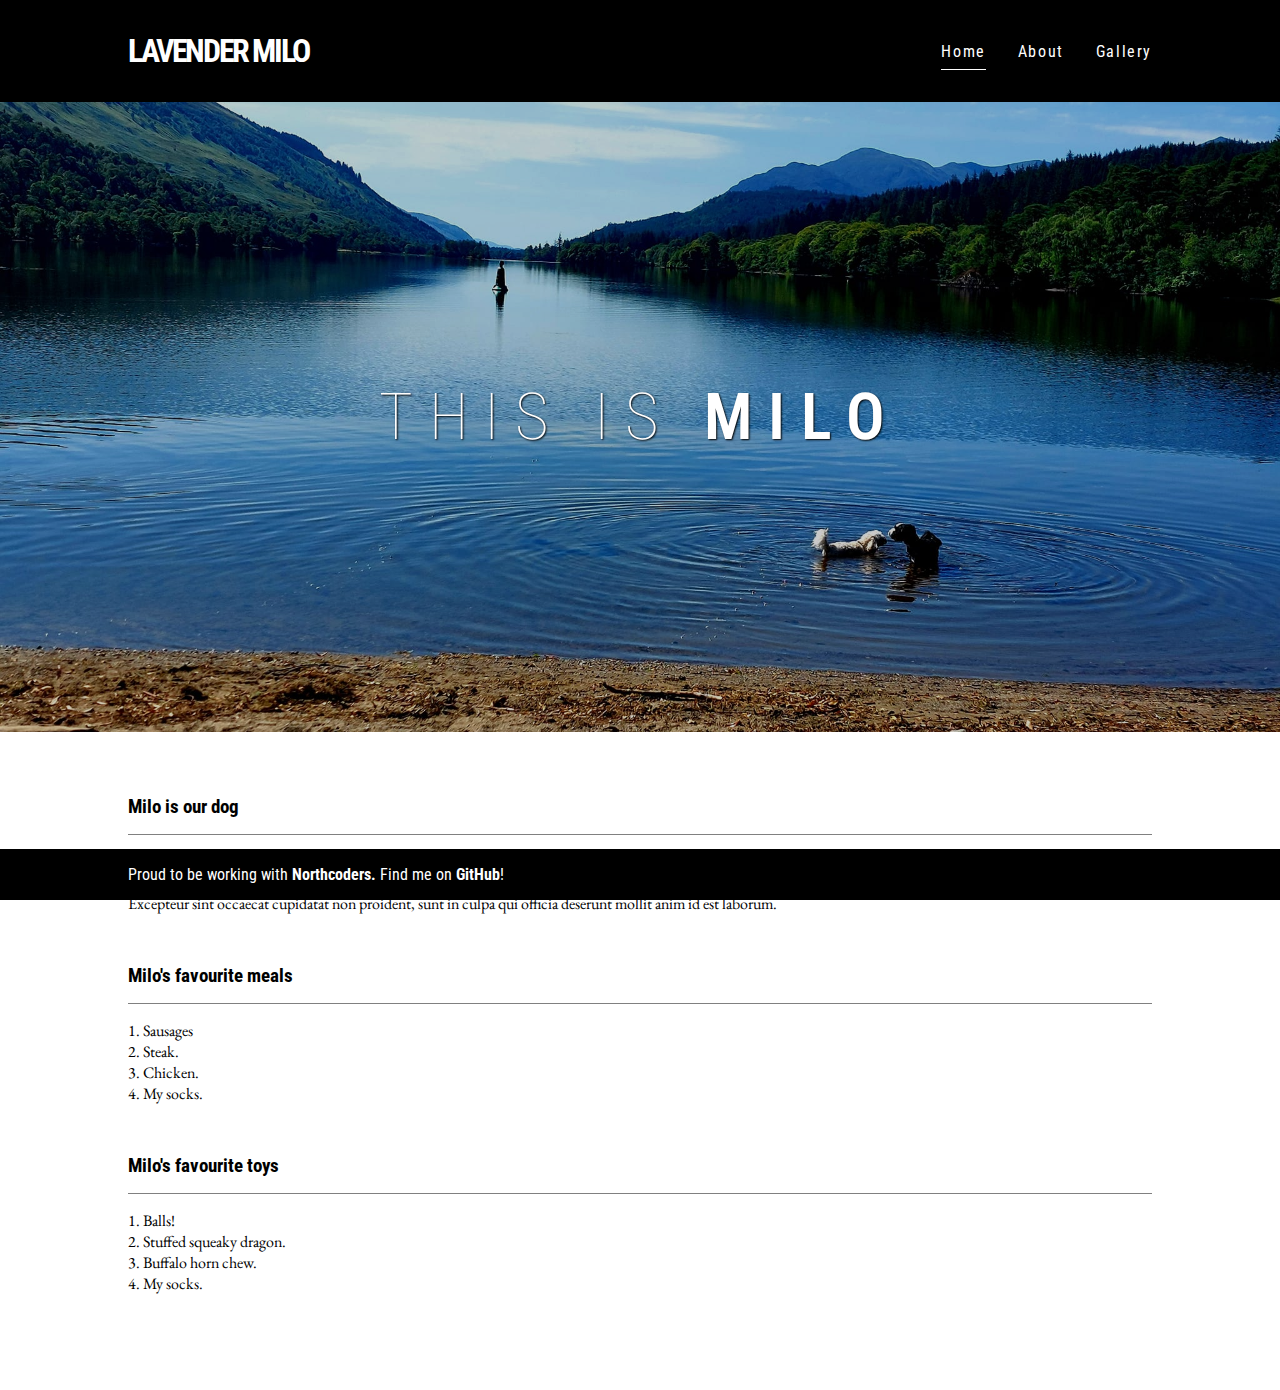
<file: index.html>
<!DOCTYPE html>
<html lang="en">
<head>
    <meta charset="UTF-8">
    <meta name="viewport" content="width=device-width, initial-scale=1.0">
    <link rel="preconnect" href="https://fonts.googleapis.com">
    <link rel="preconnect" href="https://fonts.gstatic.com" crossorigin>
    <link href="https://fonts.googleapis.com/css2?family=EB+Garamond:ital,wght@0,400;0,500;0,600;0,700;0,800;1,400;1,500;1,600;1,700;1,800&family=Roboto+Condensed:ital,wght@0,300;0,400;0,700;1,300;1,400;1,700&display=swap" rel="stylesheet">
    <link rel="stylesheet" href="./style.css">
    <title>Lavender Milo</title>
</head>
<body>
    <header>
        <h1>Lavender Milo</h1>
        <nav>
            <ul>
                <li><a id="active-link" href="./index.html">Home</a></li>
                <li><a href="./about.html">About</a></li>
                <li><a href="./gallery.html">Gallery</a></li>
            </ul>
        </nav>
    </header>
    <section class="banner">
        <img src="./images/milo-loch.jpeg" alt="Two dogs playing in a highlands loch.">
        <h2>This is <span class="emphasis-heading">Milo</span></h2>
    </section>
    <main>
        <h3>Milo is our dog</h3>
        <p>
            Lorem ipsum dolor sit amet, consectetur adipiscing elit, sed do eiusmod tempor incididunt ut labore et dolore magna aliqua. Ut enim ad minim veniam, quis nostrud exercitation ullamco laboris nisi ut aliquip ex ea commodo consequat. Duis aute irure dolor in reprehenderit in voluptate velit esse cillum dolore eu fugiat nulla pariatur. Excepteur sint occaecat cupidatat non proident, sunt in culpa qui officia deserunt mollit anim id est laborum.
        </p>
        <br>
        <h3>Milo's favourite meals</h3>
        <ol>
            <li>1. Sausages</li>
            <li>2. Steak.</li>
            <li>3. Chicken.</li>
            <li>4. My socks.</li>
        </ol>
        <br>
        <h3>Milo's favourite toys</h3>
        <ol>
            <li>1. Balls!</li>
            <li>2. Stuffed squeaky dragon.</li>
            <li>3. Buffalo horn chew.</li>
            <li>4. My socks.</li>
        </ol>
    </main>
    <footer>
        <p>Proud to be working with <a target="_blank" href="https://northcoders.com/">Northcoders.</a> Find me on <a href="https://github.com/CJohnston079">GitHub</a>!</p>
    </footer>
</body>
</html>
</file>
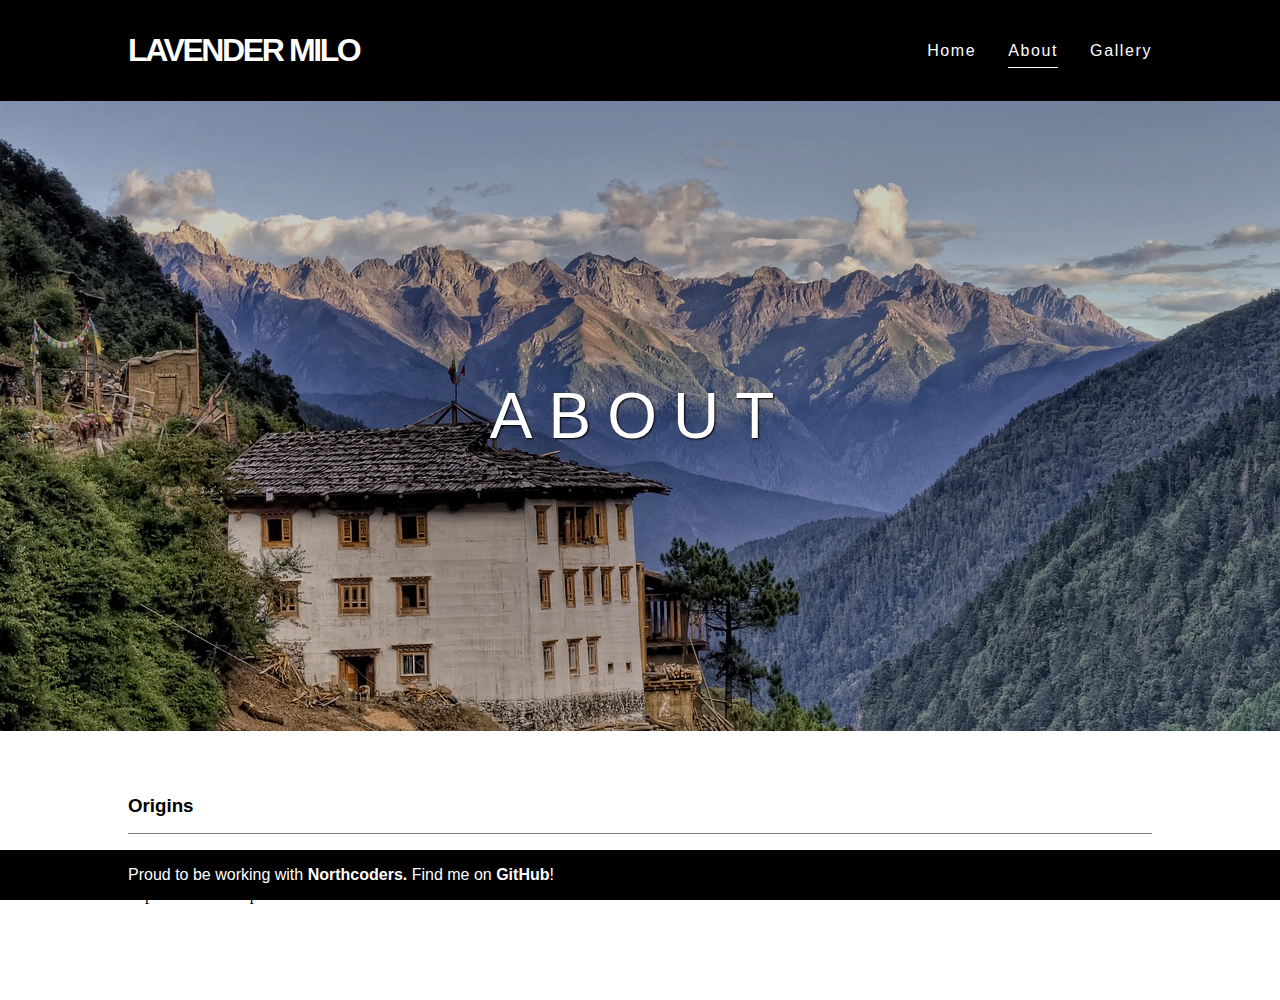
<file: about.html>
<!DOCTYPE html>
<html lang="en">
<head>
    <meta charset="UTF-8">
    <meta name="viewport" content="width=device-width, initial-scale=1.0">
    <link rel="stylesheet" href="./style.css">
    <title>Document</title>
</head>
<body>
    <header>
        <h1>Lavender Milo</h1>
        <nav>
            <ul>
                <li><a href="./index.html">Home</a></li>
                <li><a id="active-link" href="./about.html">About</a></li>
                <li><a href="./gallery.html">Gallery</a></li>
            </ul>
        </nav>
    </header>
    <section class="banner">
        <img src="./images/tibetan-mountain.jpg" alt="Ancient building on a mountain in Tibet.">
        <h2>About</h2>
    </section>
    <main>
        <h3>Origins</h3>
        <p>
            Milo is a Tibetan Terrier, an Asian mountain dog originally breed as companions for Tibetan monks.
            Despite its name, the Tibetan Terrier is actually classed as a utility dog.
            Loosly translated, its native Tibetan name, <em>Tsang Apso</em>, means "shaggy or bearded dog, from the province of <a target="_blank" href="https://en.wikipedia.org/wiki/%C3%9C-Tsang">Tsang</a>".
            Tibetan Terriers were first imported into Europe in 1922.
        </p>
    </main>
    <footer>
        <p>Proud to be working with <a target="_blank" href="https://northcoders.com/">Northcoders.</a> Find me on <a href="https://github.com/CJohnston079">GitHub</a>!</p>
    </footer>
</body>
</html>
</file>
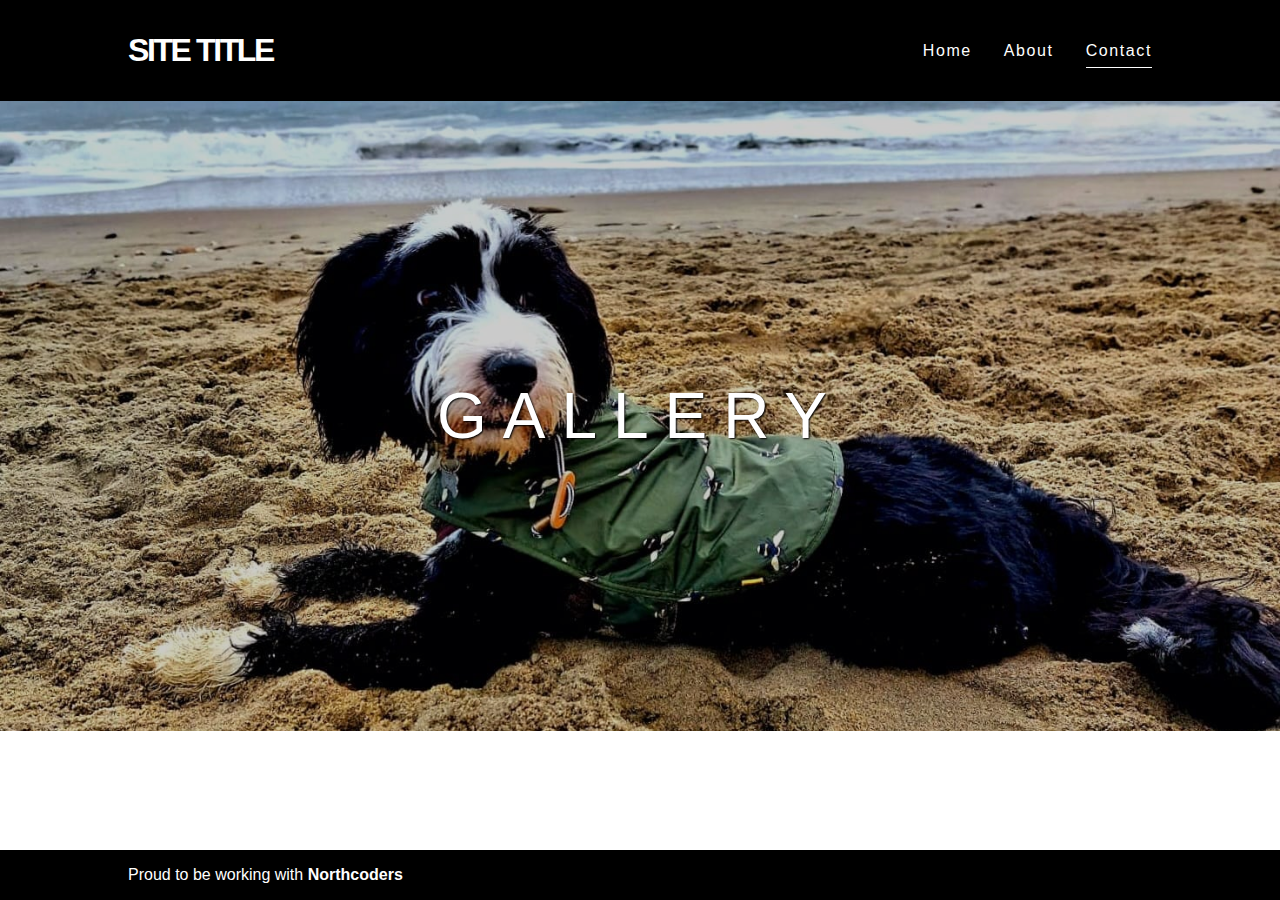
<file: contact.html>
<!DOCTYPE html>
<html lang="en">
<head>
    <meta charset="UTF-8">
    <meta name="viewport" content="width=device-width, initial-scale=1.0">
    <link rel="stylesheet" href="./style.css">
    <title>Document</title>
</head>
<body>
    <header>
        <h1>Site title</h1>
        <nav>
            <ul>
                <li><a href="./index.html">Home</a></li>
                <li><a href="./about.html">About</a></li>
                <li><a id="active-link" href="./contact.html">Contact</a></li>
            </ul>
        </nav>
    </header>
    <div class="banner">
        <img src="./images/milo-beach.jpeg" alt="Black and white dog on the beach.">
        <h2>Gallery</h2>
    </div>
    <footer>
        <p>Proud to be working with <a target="_blank" href="https://northcoders.com/">Northcoders</a></p>
    </footer>
</body>
</html>
</file>
<file: style.css>
* {
    margin: 0;
    padding: 0;
    list-style: none;
    text-decoration: none;
}

body {
    font-family: 'Roboto Condensed', sans-serif;
}

header {
    display: flex;
    flex-wrap: wrap;
    justify-content: space-between;
    gap: 1rem;
    align-items: center;
    padding: 2rem max(4rem, 10vw);
    background-color: black;
    color: white;
}

main {
    padding: 2rem max(4rem, 10vw);
    margin-bottom: 4rem;
}

h1 {
    font-size: 2rem;
    text-transform: uppercase;
    letter-spacing: -0.15rem;
    margin-right: 10vw;
}

h2 {
    font-weight: 100;
    text-transform: uppercase;
    letter-spacing: 0.1rem;
}

h3 {
    margin-top: 2rem;
    margin-bottom: 1rem;
    padding-bottom: 1rem;
    border-bottom: solid gray 1px;
}

p, ol {
    font-family: 'EB Garamond', serif;
}

nav ul {
    display: flex;
    align-items: center;
    gap: 2rem;
}

nav a {
    letter-spacing: 0.1rem;
    color: white;
}

nav li {
    transition: transform 800ms;
    cursor: pointer;
}

nav li:hover {
    transform: translateY(-0.5rem);
    transition: transform 300ms;
}

nav li:active {
    transform: translateY(0rem);
}

nav a {
    border-bottom: solid 0.1rem hsl(0, 0%, 100%, 0.0);
    padding: 0.5rem 0rem;
    transition: border 800ms, padding 800ms;
}

nav a:hover {
    border-bottom: solid 0.1rem hsl(0, 0%, 100%, 1.0);
    padding-bottom: 1rem;
    transition: border 300ms, padding 300ms;
}

nav a:active {
    padding-bottom: 0.5rem;
}

#active-link {
    border-bottom: solid 0.1rem hsl(0, 0%, 100%, 1.0);
}

.banner {
    position: relative;
    height: max(50vw, 50vh);
    max-height: 70vh;
}

.banner img {
    filter: brightness(0.8);
    width: 100%;
    height: 100%;
    object-fit: cover;
}

.banner h2 {
    position: absolute;
    top: 50%;
    left: 50%;
    transform: translate(-50%, -50%);
    font-size: 4rem;
    text-align: center;
    letter-spacing: 1rem;
    color: white;
    text-shadow: 1px 1px 2px black;
    animation: fade-up 2000ms;
}

.emphasis-heading {
    font-weight: 600;
}

.gallery {
    /* grid-template-columns: repeat(mod(100vw, 2), 1fr); */
    position: relative;
    display: flex;
    justify-content: center;
    flex-wrap: wrap;
}

.gallery img {
    margin: 1rem;
    width: 20rem;
    height: 20rem;
    object-fit: cover;
    border-radius: 2%;
    transition: transform 300ms, box-shadow 100ms;
    cursor: pointer;
}

.gallery img:hover {
    transform: translate(-50%, -50%);
    transform: scale(1.02);
    box-shadow: 0 0 0.3rem hsl(0, 0%, 0%, 0.5);
}

footer {
    position: fixed;
    bottom: 0;
    width: 100%;
    padding: 1rem max(4rem, 10vw);
    background-color: black;
}

footer p,
footer a {
    font-family: 'Roboto Condensed', sans-serif;
    color: white;
}

footer a {
    font-weight: 700;
}

@keyframes fade-up {
    0% {
        opacity: 0;
        top: 55%;
    }
    100% {
        opacity: 1;
    }
}
</file>
